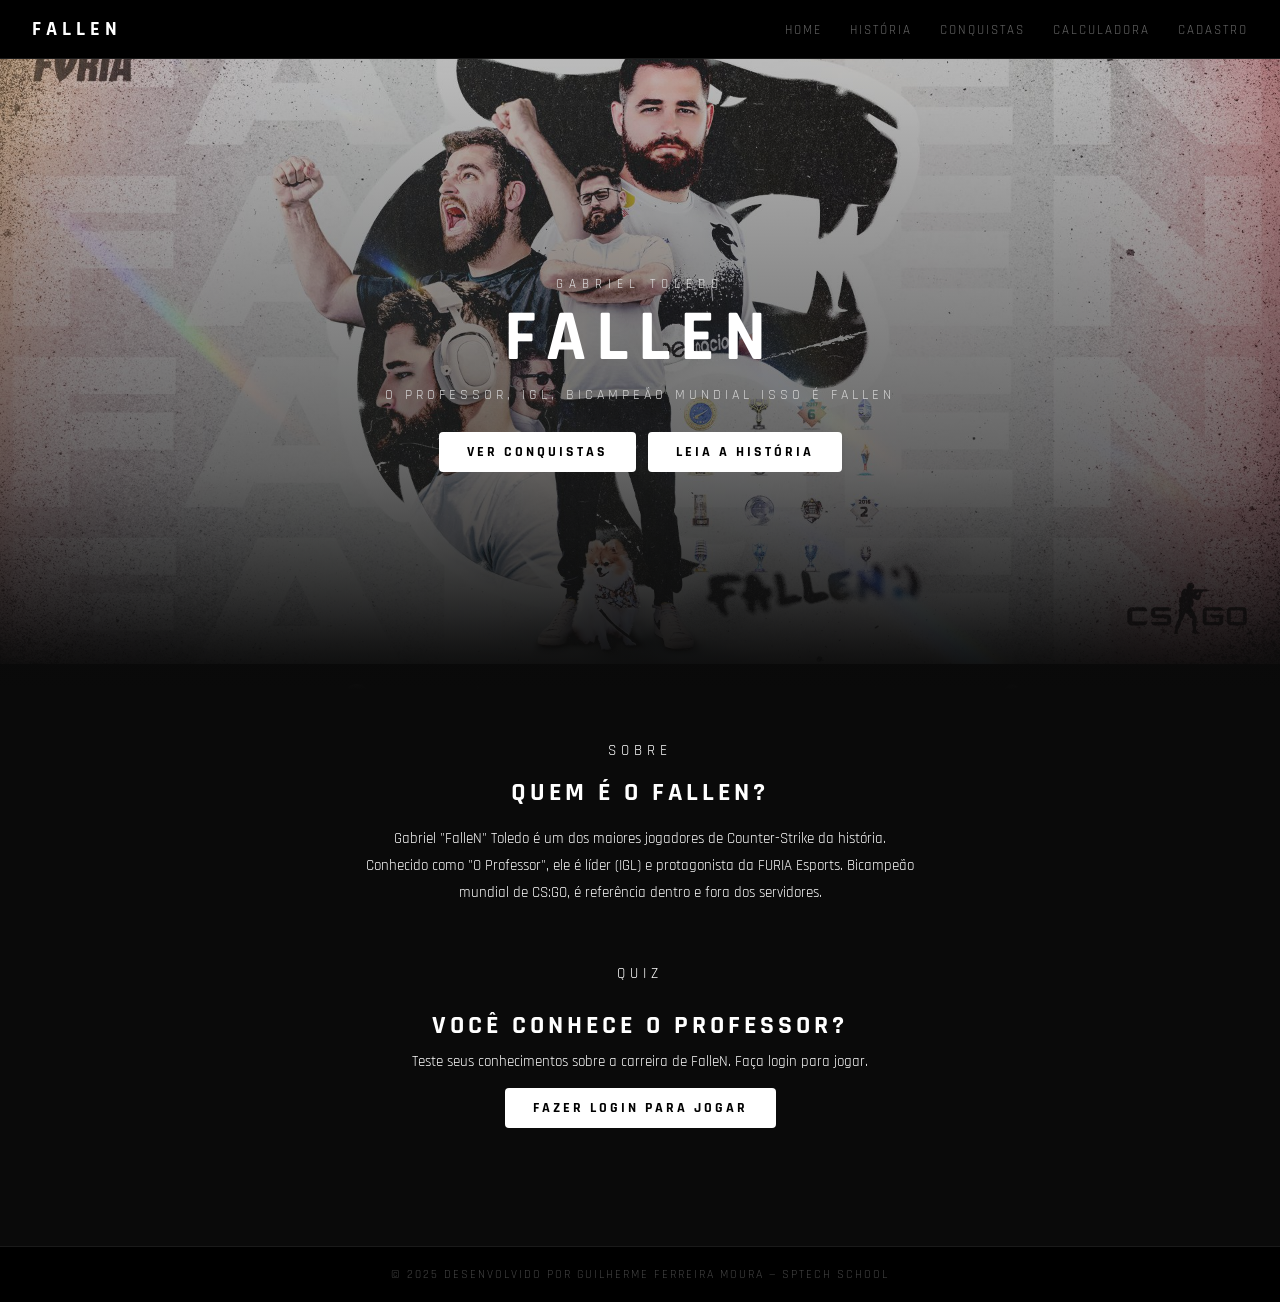
<file: public/index.html>
<!DOCTYPE html>
<html lang="pt-br">

<head>
    <meta charset="UTF-8">
    <meta name="viewport" content="width=device-width, initial-scale=1.0">
    <title>FalleN</title>
    <link rel="stylesheet" href="./css/style.css" />
    <link rel="stylesheet" href="./css/index.css" />
    <link rel="icon" type="image/png" href="./assets/imgs/badfallen.png">
</head>

<body>

    <header>
        <div class="logo">FALLEN</div>
        <nav>
            <a href="index.html">HOME</a>
            <a href="historia.html">HISTÓRIA</a>
            <a href="conquistas.html">CONQUISTAS</a>
            <a href="calculadora.html">CALCULADORA</a>
            <a href="cadastro.html">CADASTRO</a>
        </nav>
    </header>

    <div class="hero">
        <div class="hero-escurecimento"></div>
        <div class="hero-conteudo">
            <p class="hero-nomereal">Gabriel Toledo</p>
            <h1>FalleN</h1>
            <p class="hero-frase">O Professor, IGL, Bicampeão Mundial isso é FalleN</p>
            <div class="hero-buttons">
                <a href="conquistas.html" class="button-branco">VER CONQUISTAS</a>
                <a href="historia.html" class="button-branco">LEIA A HISTÓRIA</a>
            </div>
        </div>
    </div>

    <div class="sobre">
        <p class="sobre-label">Sobre</p>
        <h2>Quem é o FalleN?</h2>
        <p>
            Gabriel "FalleN" Toledo é um dos maiores jogadores de Counter-Strike da história.
            Conhecido como "O Professor", ele é líder (IGL) e protagonista da FURIA Esports.
            Bicampeão mundial de CS:GO, é referência dentro e fora dos servidores.
        </p>

         <div class="quiz-titulo">
        <p class="quiz-subtitulo">Quiz</p>
        <h2>Você conhece O Professor?</h2>
        <p>Teste seus conhecimentos sobre a carreira de FalleN. Faça login para jogar.</p>
        <a href="login.html" class="button-branco">FAZER LOGIN PARA JOGAR</a>
    </div>

    </div>

    <footer>
        © 2025 DESENVOLVIDO POR GUILHERME FERREIRA MOURA — SPTECH SCHOOL
    </footer>

</body>

</html>
</file>
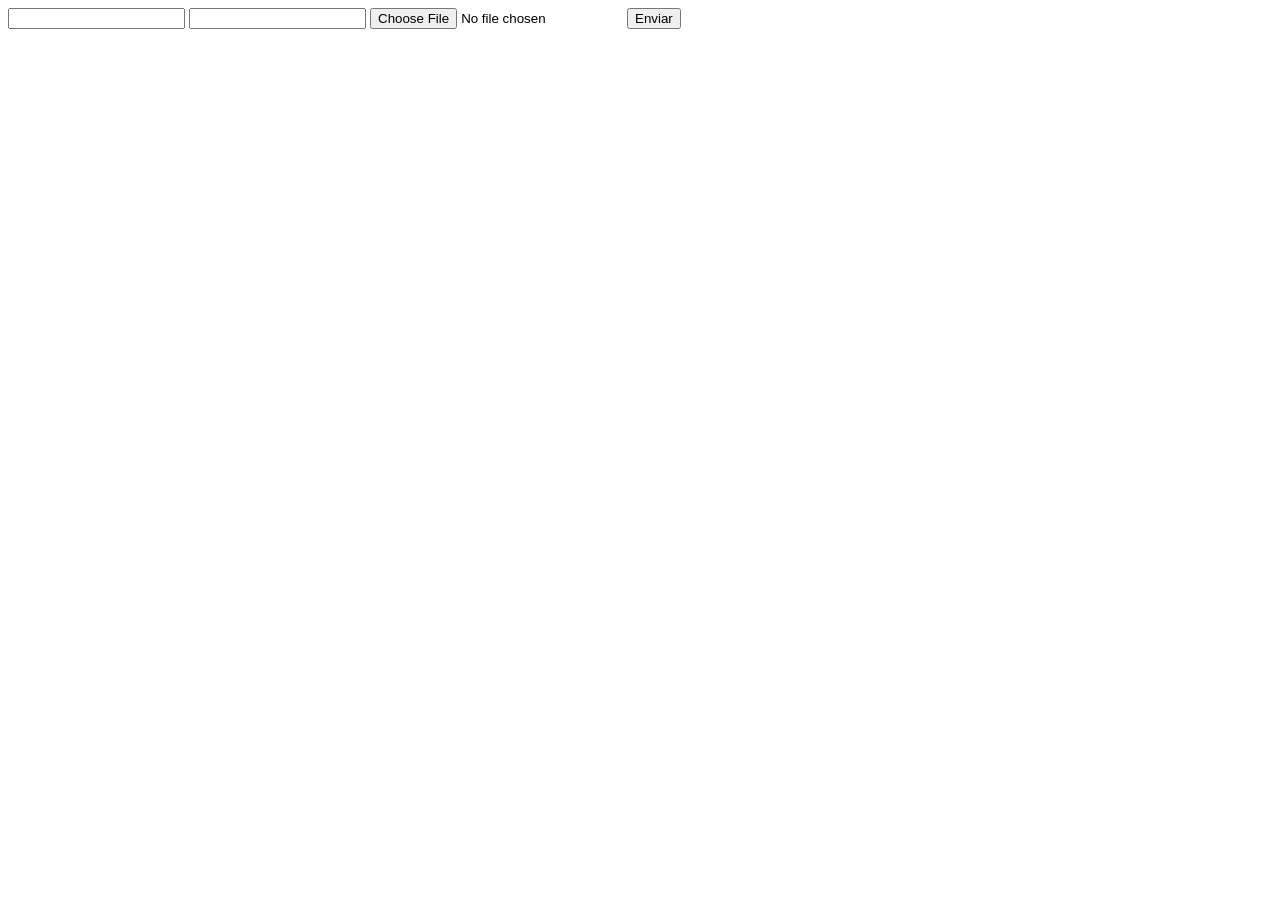
<file: DOCUMENTOS_DE_APOIO/exemplo_de_upload_de_arquivo/public/index.html>
<!DOCTYPE html>
<html lang="en">

<head>
  <meta charset="UTF-8">
  <meta http-equiv="X-UA-Compatible" content="IE=edge">
  <meta name="viewport" content="width=device-width, initial-scale=1.0">
  <title>Upload</title>
</head>

<body>

  <div>
    <input name="nome" id="nome" type="text" />
    <input name="email" id="email" type="url" />
    <input name="foto" id="foto" type="file" />
    <button onclick="enviar()">Enviar</button>
  </div>

  <div id="container"></div>
</body>

</html>

<script>
  function enviar() {
    const formData = new FormData();
    formData.append('foto', foto.files[0])
    formData.append('nome', nome.value)
    formData.append('email', email.value)

    fetch("/usuarios/cadastro", {
      method: "POST",
      body: formData
    })
      .then(res => {
        window.location = "./perfil.html"
      })
      .catch(err => {
        console.log(err);
      })
  }
</script>
</file>
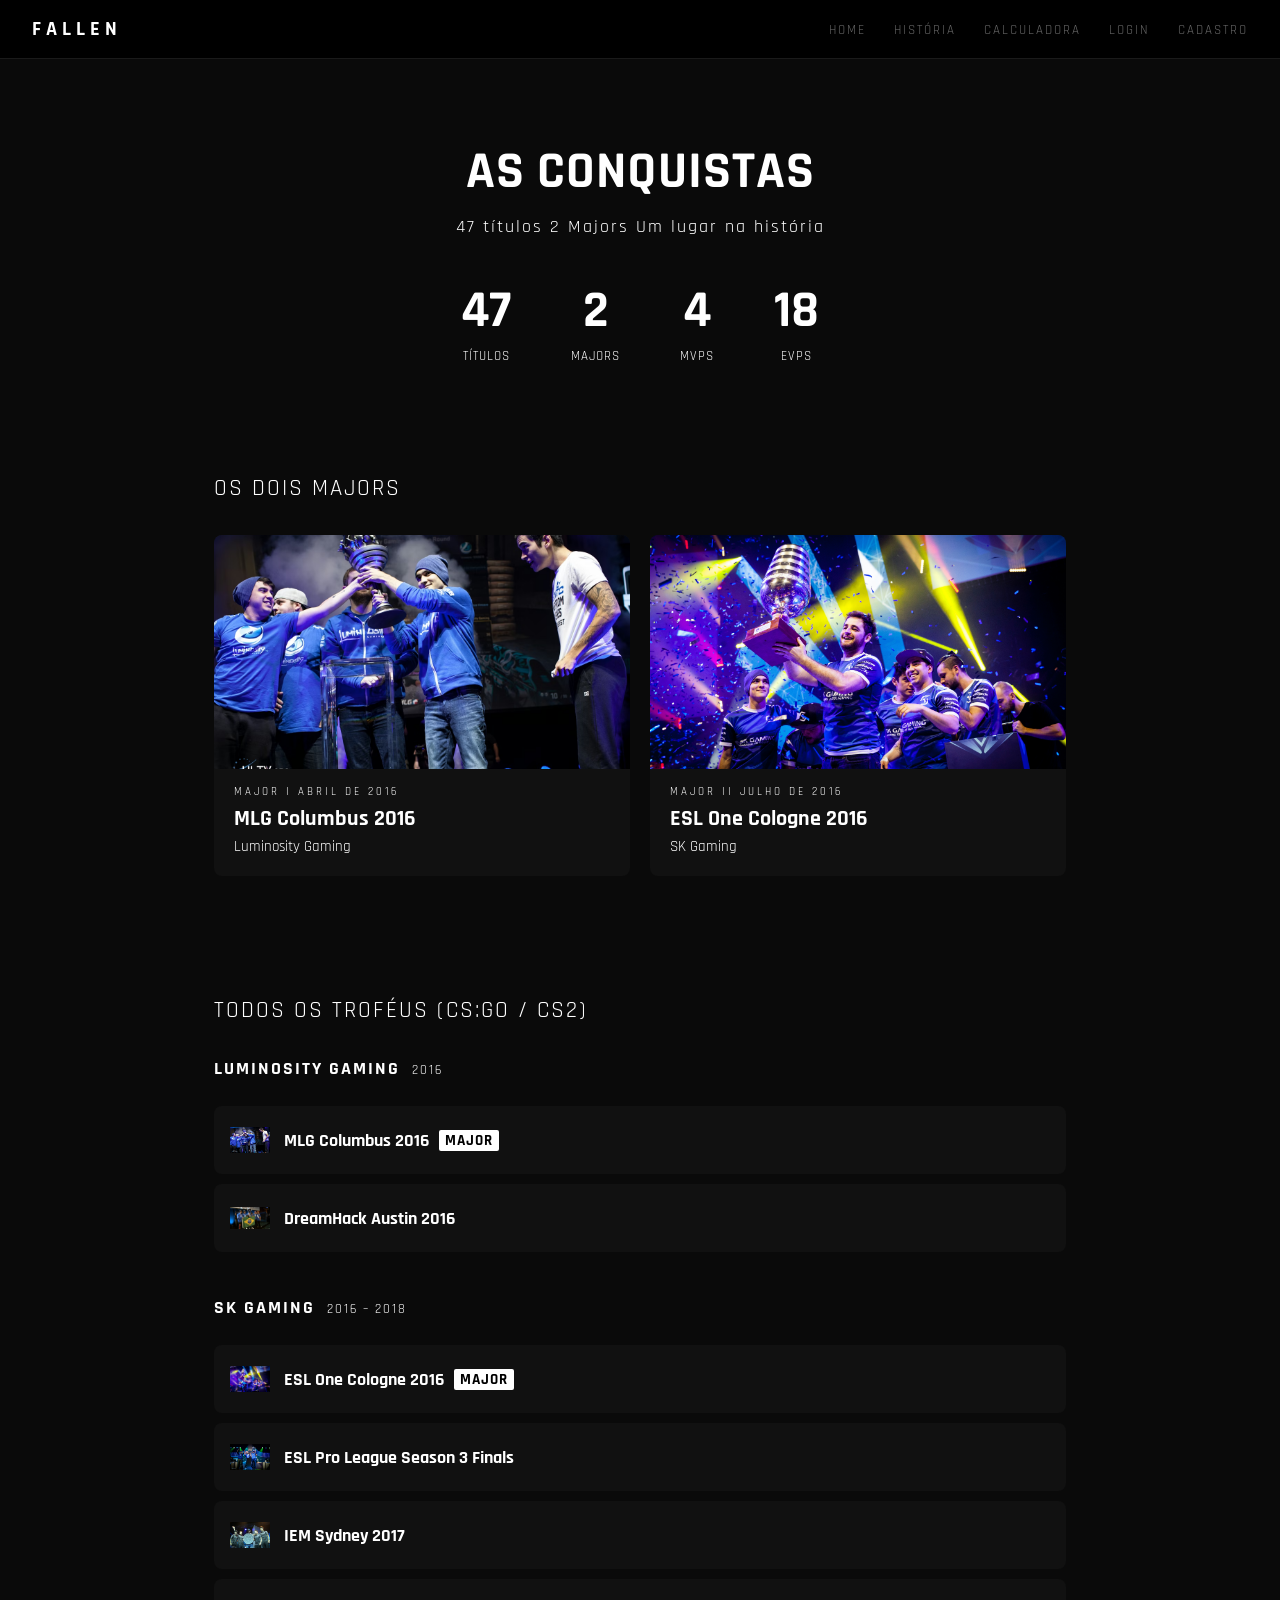
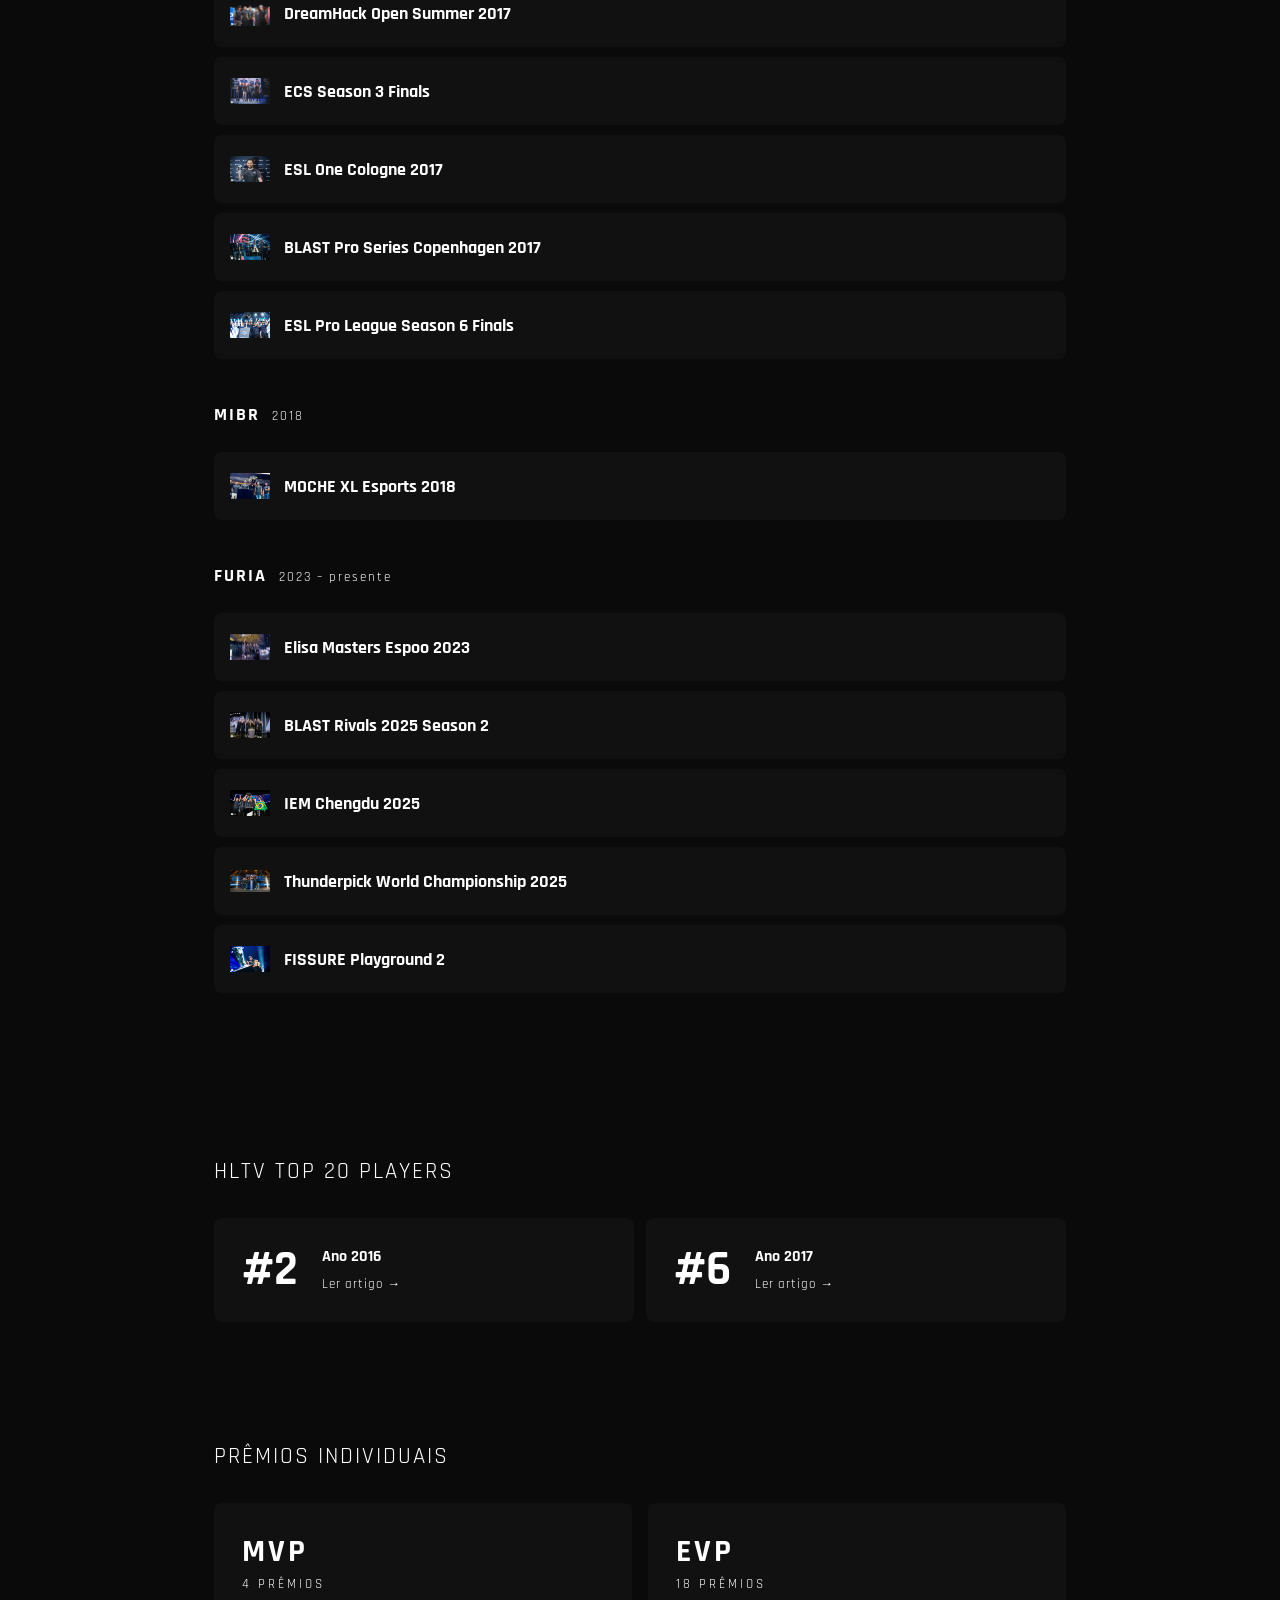
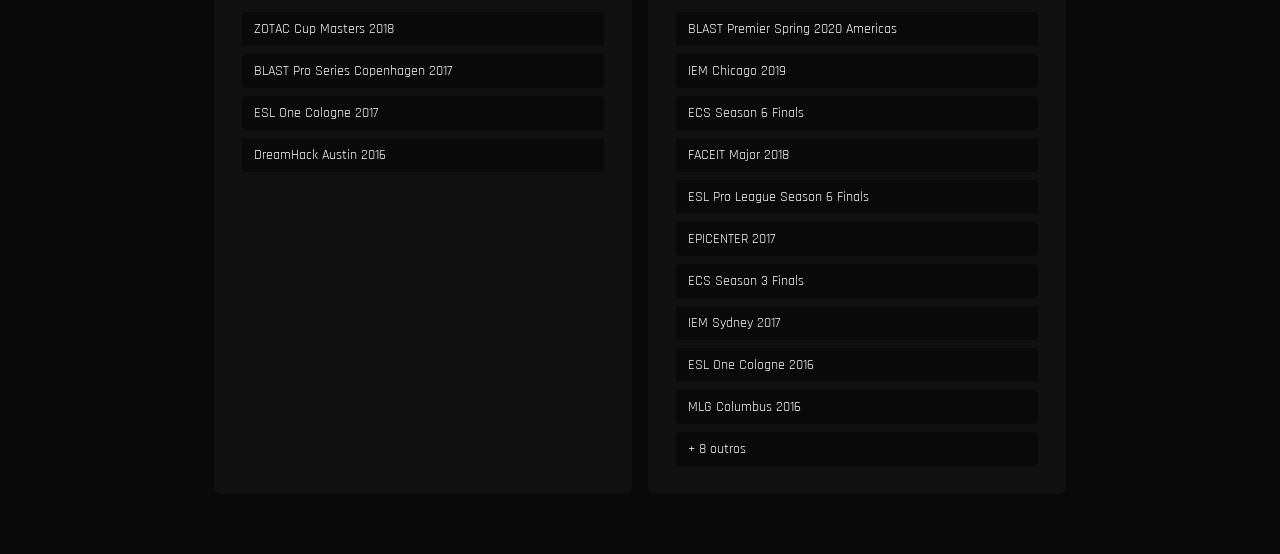
<file: public/conquistas.html>
<!DOCTYPE html>
<html lang="pt-br">

<head>
    <meta charset="UTF-8">
    <meta name="viewport" content="width=device-width, initial-scale=1.0">
    <title>Conquistas - FalleN</title>
    <link rel="stylesheet" href="./css/style.css" />
    <link rel="stylesheet" href="./css/conquistas.css" />
    <link href="https://fonts.googleapis.com/css2?family=Orbitron:wght@400;700&display=swap" rel="stylesheet">
    <link rel="icon" type="image/png" href="./assets/imgs/badfallen.png">
</head>

<body>
    <header>

        <div class="logo">FALLEN</div>
        <nav>
            <a href="index.html">HOME</a>
            <a href="historia.html">HISTÓRIA</a>
            <a href="calculadora.html">CALCULADORA</a>
            <a href="login.html">LOGIN</a>
            <a href="cadastro.html">CADASTRO</a>
        </nav>
    </header>



    <div class="conquistas-hero">
        <h1>As Conquistas</h1>
        <p>47 títulos 2 Majors Um lugar na história</p>
        <div class="hero-stats">
            <div class="hero-stat">
                <span>47</span>
                <p>Títulos</p>
            </div>
            <div class="hero-stat">
                <span>2</span>
                <p>Majors</p>
            </div>
            <div class="hero-stat">
                <span>4</span>
                <p>MVPs</p>
            </div>
            <div class="hero-stat">
                <span>18</span>
                <p>EVPs</p>
            </div>
        </div>
    </div>


    <div class="conq-section ">
        <p class="conq-section-title">Os dois Majors</p>
        <div class="majors-grid">
            <div class="major-card">
                <img src="./assets/imgs/trofeus/MLG-Columbus-2016.png" alt="MLG Columbus 2016">
                <div class="major-info">
                    <p class="major-badge">Major I Abril de 2016</p>
                    <p class="major-name">MLG Columbus 2016</p>
                    <p class="major-team">Luminosity Gaming</p>
                </div>
            </div>
            <div class="major-card">
                <img src="./assets/imgs/trofeus/ESL-cologne-2016.png" alt="ESL One Cologne 2016">
                <div class="major-info">
                    <p class="major-badge">Major II Julho de 2016</p>
                    <p class="major-name">ESL One Cologne 2016</p>
                    <p class="major-team">SK Gaming</p>
                </div>
            </div>
        </div>
    </div>


    <div class="conq-section fade-in">
        <p class="conq-section-title">Todos os troféus (CS:GO / CS2)</p>

        <div class="team-block">
            <div class="team-header">
                <span class="team-name">Luminosity Gaming</span>
                <span class="team-years">2016</span>
            </div>
            <ul class="trophy-list">
                <li class="trophy-item">
                    <img class="trophy-img" src="./assets/imgs/trofeus/MLG-Columbus-2016.png" alt="MLG Columbus">
                    <span class="trophy-title">MLG Columbus 2016 <span class="major-tag">MAJOR</span></span>
                </li>
                <li class="trophy-item">
                    <img class="trophy-img" src="./assets/imgs/trofeus/DreamHack-Austin-2016.png"
                        alt="DreamHack Austin">
                    <span class="trophy-title">DreamHack Austin 2016</span>
                </li>
            </ul>
        </div>

        <div class="team-block">
            <div class="team-header">
                <span class="team-name">SK Gaming</span>
                <span class="team-years">2016 – 2018</span>
            </div>
            <ul class="trophy-list">
                <li class="trophy-item">
                    <img class="trophy-img" src="./assets/imgs/trofeus/ESL-cologne-2016.png" alt="ESL Cologne 2016">
                    <span class="trophy-title">ESL One Cologne 2016 <span class="major-tag">MAJOR</span></span>
                </li>
                <li class="trophy-item">
                    <img class="trophy-img" src="./assets/imgs/trofeus/ESL-pro-league-season-3.png"
                        alt="ESL Pro League S3">
                    <span class="trophy-title">ESL Pro League Season 3 Finals</span>
                </li>
                <li class="trophy-item">
                    <img class="trophy-img" src="./assets/imgs/trofeus/IEM-Sydney-2017.png" alt="IEM Sydney">
                    <span class="trophy-title">IEM Sydney 2017</span>
                </li>
                <li class="trophy-item">
                    <img class="trophy-img" src="./assets/imgs/trofeus/DreamHack-Open-Summer-2017.png"
                        alt="DreamHack Summer">
                    <span class="trophy-title">DreamHack Open Summer 2017</span>
                </li>
                <li class="trophy-item">
                    <img class="trophy-img" src="./assets/imgs/trofeus/ECS-Season-3-Finals.png" alt="ECS S3">
                    <span class="trophy-title">ECS Season 3 Finals</span>
                </li>
                <li class="trophy-item">
                    <img class="trophy-img" src="./assets/imgs/trofeus/ESL-cologne-2017.png" alt="ESL Cologne 2017">
                    <span class="trophy-title">ESL One Cologne 2017</span>
                </li>
                <li class="trophy-item">
                    <img class="trophy-img" src="./assets/imgs/trofeus/BLAST-PRO-SERIES-copenhagen-2017.png"
                        alt="BLAST Pro Series">
                    <span class="trophy-title">BLAST Pro Series Copenhagen 2017</span>
                </li>
                <li class="trophy-item">
                    <img class="trophy-img" src="./assets/imgs/trofeus/ESL-Pro-League-Season-6-Finals.png"
                        alt="ESL Pro League S6">
                    <span class="trophy-title">ESL Pro League Season 6 Finals</span>
                </li>
            </ul>
        </div>

        <div class="team-block">
            <div class="team-header">
                <span class="team-name">MIBR</span>
                <span class="team-years">2018</span>
            </div>
            <ul class="trophy-list">
                <li class="trophy-item">
                    <img class="trophy-img" src="./assets/imgs/trofeus/LASTSK-MOCHE-XL-2018.jpg" alt="MOCHE XL">
                    <span class="trophy-title">MOCHE XL Esports 2018</span>
                </li>
            </ul>
        </div>

        <div class="team-block">
            <div class="team-header">
                <span class="team-name">FURIA</span>
                <span class="team-years">2023 – presente</span>
            </div>
            <ul class="trophy-list">
                <li class="trophy-item">
                    <img class="trophy-img" src="./assets/imgs/trofeus/Elisa-Masters-Espoo-2023.jpeg"
                        alt="Elisa Masters">
                    <span class="trophy-title">Elisa Masters Espoo 2023</span>
                </li>
                <li class="trophy-item">
                    <img class="trophy-img" src="./assets/imgs/trofeus/BLAST-RIVALS-2025.jpg" alt="BLAST Rivals">
                    <span class="trophy-title">BLAST Rivals 2025 Season 2</span>
                </li>
                <li class="trophy-item">
                    <img class="trophy-img" src="./assets/imgs/trofeus/IEM-CHENGDU-2025.jpg" alt="IEM Chengdu">
                    <span class="trophy-title">IEM Chengdu 2025</span>
                </li>
                <li class="trophy-item">
                    <img class="trophy-img" src="./assets/imgs/trofeus/Furia-Thunderpick-World-Championship-2025.jpg"
                        alt="Thunderpick">
                    <span class="trophy-title">Thunderpick World Championship 2025</span>
                </li>
                <li class="trophy-item">
                    <img class="trophy-img" src="./assets/imgs/trofeus/Fissure-Playground-2-2025.png"
                        alt="Fissure Playground">
                    <span class="trophy-title">FISSURE Playground 2</span>
                </li>
            </ul>
        </div>
    </div>


    <div class="conq-section fade-in">
        <p class="conq-section-title">HLTV Top 20 Players</p>
        <div class="hltv-grid">
            <div class="hltv-card">
                <div class="hltv-rank">#2</div>
                <div>
                    <p class="hltv-year">Ano 2016</p>
                    <a class="hltv-link" href="https://www.hltv.org/news/19655/top-20-players-of-2016-fallen-2"
                        target="_blank">Ler artigo →</a>
                </div>
            </div>
            <div class="hltv-card">
                <div class="hltv-rank">#6</div>
                <div>
                    <p class="hltv-year">Ano 2017</p>
                    <a class="hltv-link" href="https://www.hltv.org/news/22446/top-20-players-of-2017-fallen-6"
                        target="_blank">Ler artigo →</a>
                </div>
            </div>
        </div>
    </div>


    <div class="conq-section fade-in">
        <p class="conq-section-title">Prêmios individuais</p>
        <div class="awards-grid">
            <div class="award-block">
                <p class="award-escrita">MVP</p>
                <p class="award-count">4 prêmios</p>
                <ul class="award-list">
                    <li>ZOTAC Cup Masters 2018</li>
                    <li>BLAST Pro Series Copenhagen 2017</li>
                    <li>ESL One Cologne 2017</li>
                    <li>DreamHack Austin 2016</li>
                </ul>
            </div>
            <div class="award-block">
                <p class="award-escrita">EVP</p>
                <p class="award-count">18 prêmios</p>
                <ul class="award-list">
                    <li>BLAST Premier Spring 2020 Americas</li>
                    <li>IEM Chicago 2019</li>
                    <li>ECS Season 6 Finals</li>
                    <li>FACEIT Major 2018</li>
                    <li>ESL Pro League Season 6 Finals</li>
                    <li>EPICENTER 2017</li>
                    <li>ECS Season 3 Finals</li>
                    <li>IEM Sydney 2017</li>
                    <li>ESL One Cologne 2016</li>
                    <li>MLG Columbus 2016</li>
                    <li>+ 8 outros</li>
                </ul>
            </div>
        </div>
    </div>
</body>

</html>
</file>
<file: public/css/style.css>
@import url('https://fonts.googleapis.com/css2?family=Rajdhani:wght@600;700&display=swap');

* {
    margin: 0;
    padding: 0;
    box-sizing: border-box;
    font-family: 'Rajdhani', sans-serif;
}

body {
    background: #0a0a0a;
    color: #fff;
    font-family: 'Rajdhani', sans-serif;
}

header {
    background: #000;
    padding: 16px 32px;
    display: flex;
    align-items: center;
    justify-content: space-between;
    border-bottom: 1px solid #1a1a1a;
}

header .logo {
    font-size: 20px;
    font-weight: 700;
    letter-spacing: 5px;
    color: #fff;
}

nav a {
    color: #666;
    text-decoration: none;
    margin-left: 24px;
    font-size: 13px;
    letter-spacing: 2px;
    text-transform: uppercase;
    transition: color 0.2s;
}

nav a:hover {
    color: #fff;
}

footer {
    background: #000;
    border-top: 1px solid #1a1a1a;
    text-align: center;
    padding: 20px;
    color: #444;
    font-size: 12px;
    letter-spacing: 2px;
}
</file>
<file: public/css/index.css>
.hero {
    background-image: url('../assets/imgs/fallen-na-furia-csgo.jpg');
    background-size: cover;
    background-position: center;
    height: 70vh;
    position: relative;
    display: flex;
    align-items: center;
    justify-content: center;
    text-align: center;
}

.hero-escurecimento {
    position: absolute;
    inset: 0;
    background: linear-gradient(to bottom, rgba(0, 0, 0, 0.2) 0%, rgba(10,10,10,0.6) 65%, #0a0a0a 100%);
}

.hero-conteudo {
    position: relative;
   
}

.hero-nomereal {
    font-size: 13px;
    letter-spacing: 6px;
    color: #e3e3e3;
    text-transform: uppercase;
    margin-bottom: 10px;
}

.hero h1 {
    font-size: 72px;
    font-weight: 700;
    letter-spacing: 10px;
    text-transform: uppercase;
    line-height: 1;
    color: #fff;
}

.hero-frase {
    font-size: 14px;
    letter-spacing: 4px;
    color: #d3d3d3;
    margin-top: 12px;
    text-transform: uppercase;
}

.hero-buttons {
    margin-top: 28px;
    display: flex;
    gap: 12px;
    justify-content: center;
}

.button-branco {
    padding: 11px 28px;
    background: #fff;
    color: #000;
    font-size: 14px;
    font-weight: 700;
    letter-spacing: 3px;
    text-transform: uppercase;
    text-decoration: none;
    border-radius: 4px;
    font-family: 'Rajdhani', sans-serif;
    transition: background 0.2s;
}

.button-branco:hover {
    background: #ddd;
}


.button-transparente:hover {
    border-color: #fff;
}


.stats-bar {
    display: flex;
    justify-content: center;
    background: #000;
}

.stat-card {
    flex: 1;
    max-width: 180px;
    text-align: center;
    padding: 24px 12px;
}

.stat-numero {
    display: block;
    font-size: 32px;
    font-weight: 700;
    color: #fff;
    letter-spacing: 2px;
}

.stat-legenda {
    display: block;
    font-size: 11px;
    letter-spacing: 2px;
    color: #ababab;
    text-transform: uppercase;
    margin-top: 4px;
}


.sobre {
    max-width: 600px;
    margin: 0 auto;
    padding: 48px 24px;
    text-align: center;
}

.sobre-label {
    font-size: 11px;
    letter-spacing: 5px;
    color: #555;
    text-transform: uppercase;
    margin-bottom: 12px;
}

.sobre h2 {
    font-size: 26px;
    font-weight: 700;
    letter-spacing: 4px;
    text-transform: uppercase;
    margin-bottom: 16px;
}

.sobre p {
    color: #ffffff;
    line-height: 1.8;
    font-size: 15px;
}



.quiz-titulo {
    max-width: 600px;
    margin: 0 auto;
    padding: 60px 24px 80px;
    text-align: center;
}

.quiz-subtitulo {
    font-size: 11px;
    letter-spacing: 5px;
    color: #ffffff;
    text-transform: uppercase;
    margin-bottom: 12px;
}

.quiz-titulo h2 {
    font-size: 26px;
    font-weight: 700;
    letter-spacing: 4px;
    text-transform: uppercase;
    color: #fff;
    margin-bottom: 12px;
}

.quiz-titulo  p {
    color: #ffffff;
    line-height: 1.0;
    font-size: 15px;
    margin-bottom: 28px;
}
</file>
<file: public/css/conquistas.css>
.conquistas-hero {
    text-align: center;
    padding: 80px 20px 50px;
}

.conquistas-hero h1 {
    font-size: 52px;
    font-weight: 700;
    letter-spacing: 1px;
    text-transform: uppercase;
    color: #fff;
}

.conquistas-hero p {
    color: #ffffff;
    font-size: 18px;
    margin-top: 10px;
    letter-spacing: 2px;
}


.hero-stats {
    display: flex;
    justify-content: center;
    gap: 60px;
    margin-top: 40px;
    flex-wrap: wrap;
}

.hero-stat span {
    display: block;
    font-size: 52px;
    font-weight: 700;
    color: #fff;
}

.hero-stat p {
    font-size: 13px;
    letter-spacing: 1px;
    text-transform: uppercase;
    color: #ffffff;
    margin-top: 4px;
}


.conq-section {
    max-width: 900px;
    margin: 0 auto;
    padding: 60px 24px;
}

.conq-section-title {
    font-size: 23px;
    letter-spacing: 2px;
    text-transform: uppercase;
    color: #ffffff;
    margin-bottom: 32px;
}


.majors-grid {
    display: grid;
    grid-template-columns: 1fr 1fr;
    gap: 20px;
}

.major-card {
    background: #111;
    border-radius: 8px;
    overflow: hidden;
    transition: transform 0.2s;
}


.major-card img {
    width: 100%;
    aspect-ratio: 16/9;
    object-fit: cover;
    display: block;
    filter: brightness(1);
    transition: filter 0.3s, transform 0.3s;
}

.major-card:hover img {
    filter: brightness(1);
    transform: scale(1.02);
}

.major-info {
    padding: 16px 20px 20px;
}

.major-badge {
    font-size: 11px;
    letter-spacing: 3px;
    text-transform: uppercase;
    color: #ffffff;
    margin-bottom: 6px;
}

.major-name {
    font-size: 22px;
    font-weight: 700;
    color: #fff;
}

.major-team {
    font-size: 15px;
    color: #ffffff;
    margin-top: 4px;
}


.team-block {
    margin-bottom: 44px;
}

.team-header {
    display: flex;
    align-items: baseline;
    gap: 12px;
    margin-bottom: 16px;
    padding-bottom: 10px;
}

.team-name {
    font-size: 18px;
    font-weight: 700;
    color: #fff;
    letter-spacing: 2px;
    text-transform: uppercase;
}

.team-years {
    font-size: 13px;
    color: #ffffff;
    letter-spacing: 2px;
}

.trophy-list {
    list-style: none;
    display: grid;
    gap: 10px;
}

.trophy-item {
    display: flex;
    align-items: center;
    gap: 14px;
    padding: 14px 16px;
    background: #111;
    border-radius: 8px;
    transition: background 0.2s;
}

.trophy-item:hover {
    background: #1a1a1a;
}

.trophy-img {
    width: 40px;
    height: 40px;
    object-fit: contain;
    flex-shrink: 0;
}

.trophy-title {
    font-weight: 700;
    font-size: 18px;
    color: #fff;
}

.major-tag {
    display: inline-block;
    font-size: 15px;
    letter-spacing: 1px;
    color: #000;
    background: #fff;
    padding: 1px 6px;
    border-radius: 2px;
    margin-left: 6px;
    vertical-align: middle;
    font-weight: 700;
}


.hltv-grid {
    display: grid;
    grid-template-columns: 1fr 1fr;
    gap: 12px;
}

.hltv-card {
    background: #111;
    border-radius: 8px;
    padding: 28px;
    display: flex;
    align-items: center;
    gap: 24px;
    transition: background 0.2s;
}

.hltv-card:hover {
    background: #1a1a1a;
}

.hltv-rank {
    font-size: 48px;
    font-weight: 700;
    color: #fff;
    line-height: 1;
}

.hltv-year {
    font-size: 16px;
    font-weight: 700;
    color: #fff;
    margin-bottom: 6px;
}

.hltv-link {
    font-size: 13px;
    color: #ffffff;
    text-decoration: none;
    letter-spacing: 1px;
}

.hltv-link:hover {
    color: #fff;
}


.awards-grid {
    display: grid;
    grid-template-columns: 1fr 1fr;
    gap: 16px;
}

.award-block {
    background: #111;
    border-radius: 8px;
    padding: 28px;
}

.award-escrita {
    font-size: 32px;
    font-weight: 700;
    color: #fff;
    letter-spacing: 3px;
}

.award-count {
    font-size: 13px;
    letter-spacing: 3px;
    color: #ffffff;
    text-transform: uppercase;
    margin-bottom: 20px;
    margin-top: 4px;
}

.award-list {
    list-style: none;
    display: flex;
    flex-direction: column;
    gap: 8px;
}

.award-list li {
    font-size: 14px;
    color: #ffffff;
    padding: 8px 12px;
    background: #0a0a0a;
    border-radius: 4px;
}
</file>
